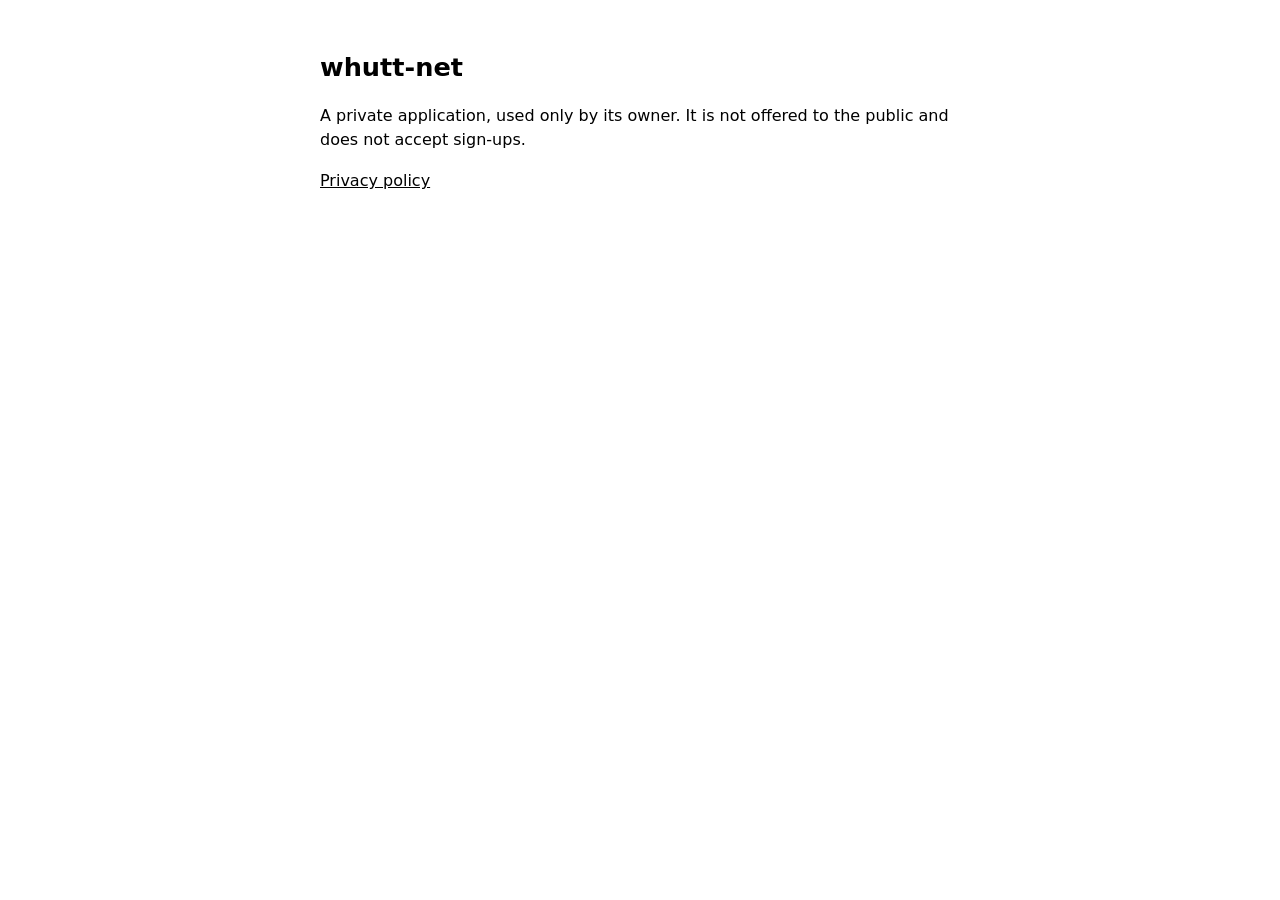
<file: index.html>
<!doctype html>
<html lang="en">
<head>
<meta charset="utf-8">
<meta name="viewport" content="width=device-width, initial-scale=1">
<meta http-equiv="Content-Security-Policy" content="default-src 'none'; style-src 'self'; base-uri 'none'; form-action 'none'">
<meta name="referrer" content="no-referrer">
<meta name="robots" content="noindex, nofollow">
<title>whutt-net</title>
<link rel="stylesheet" href="styles.css">
</head>
<body>
<main>
<h1>whutt-net</h1>
<p>A private application, used only by its owner. It is not offered to the public and does not accept sign-ups.</p>
<p><a href="privacy.html">Privacy policy</a></p>
</main>
</body>
</html>
</file>
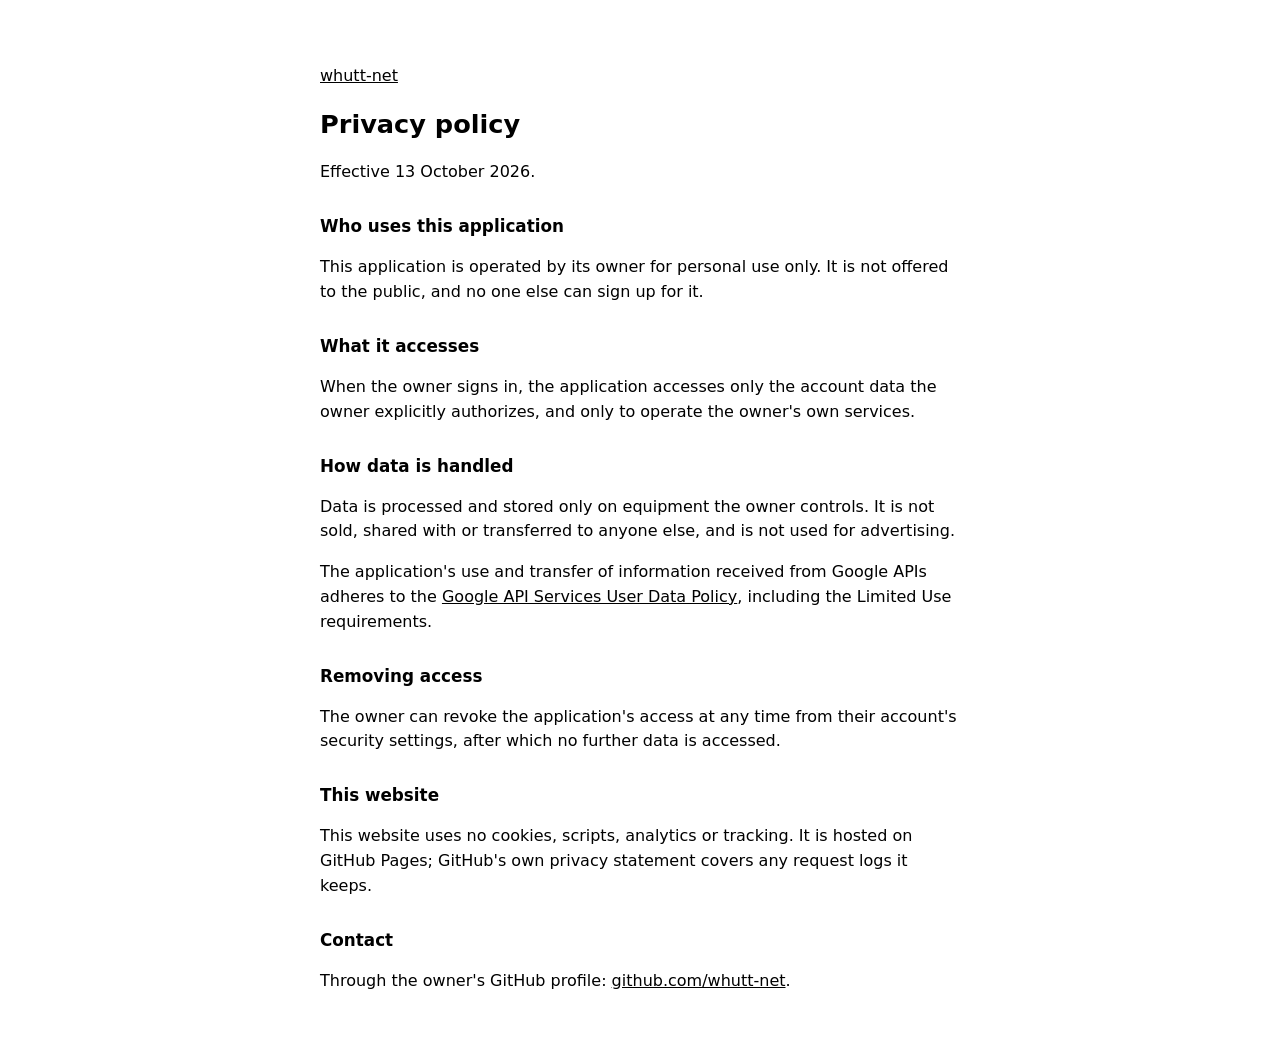
<file: privacy.html>
<!doctype html>
<html lang="en">
<head>
<meta charset="utf-8">
<meta name="viewport" content="width=device-width, initial-scale=1">
<meta http-equiv="Content-Security-Policy" content="default-src 'none'; style-src 'self'; base-uri 'none'; form-action 'none'">
<meta name="referrer" content="no-referrer">
<meta name="robots" content="noindex, nofollow">
<title>Privacy policy · whutt-net</title>
<link rel="stylesheet" href="styles.css">
</head>
<body>
<main>
<p><a href="./">whutt-net</a></p>
<h1>Privacy policy</h1>
<p>Effective 13 October 2026.</p>

<h2>Who uses this application</h2>
<p>This application is operated by its owner for personal use only. It is not offered to the public, and no one else can sign up for it.</p>

<h2>What it accesses</h2>
<p>When the owner signs in, the application accesses only the account data the owner explicitly authorizes, and only to operate the owner's own services.</p>

<h2>How data is handled</h2>
<p>Data is processed and stored only on equipment the owner controls. It is not sold, shared with or transferred to anyone else, and is not used for advertising.</p>
<p>The application's use and transfer of information received from Google APIs adheres to the <a href="https://developers.google.com/terms/api-services-user-data-policy" rel="noreferrer">Google API Services User Data Policy</a>, including the Limited Use requirements.</p>

<h2>Removing access</h2>
<p>The owner can revoke the application's access at any time from their account's security settings, after which no further data is accessed.</p>

<h2>This website</h2>
<p>This website uses no cookies, scripts, analytics or tracking. It is hosted on GitHub Pages; GitHub's own privacy statement covers any request logs it keeps.</p>

<h2>Contact</h2>
<p>Through the owner's GitHub profile: <a href="https://github.com/whutt-net" rel="noreferrer">github.com/whutt-net</a>.</p>
</main>
</body>
</html>
</file>
<file: styles.css>
:root { color-scheme: light dark; }
body { margin: 0; font: 16px/1.55 system-ui, -apple-system, "Segoe UI", sans-serif; }
main { max-width: 640px; margin: 0 auto; padding: 48px 16px; }
h1 { font-size: 1.6rem; margin: 0 0 12px; }
h2 { font-size: 1.05rem; margin: 28px 0 6px; }
a { color: inherit; }
</file>
